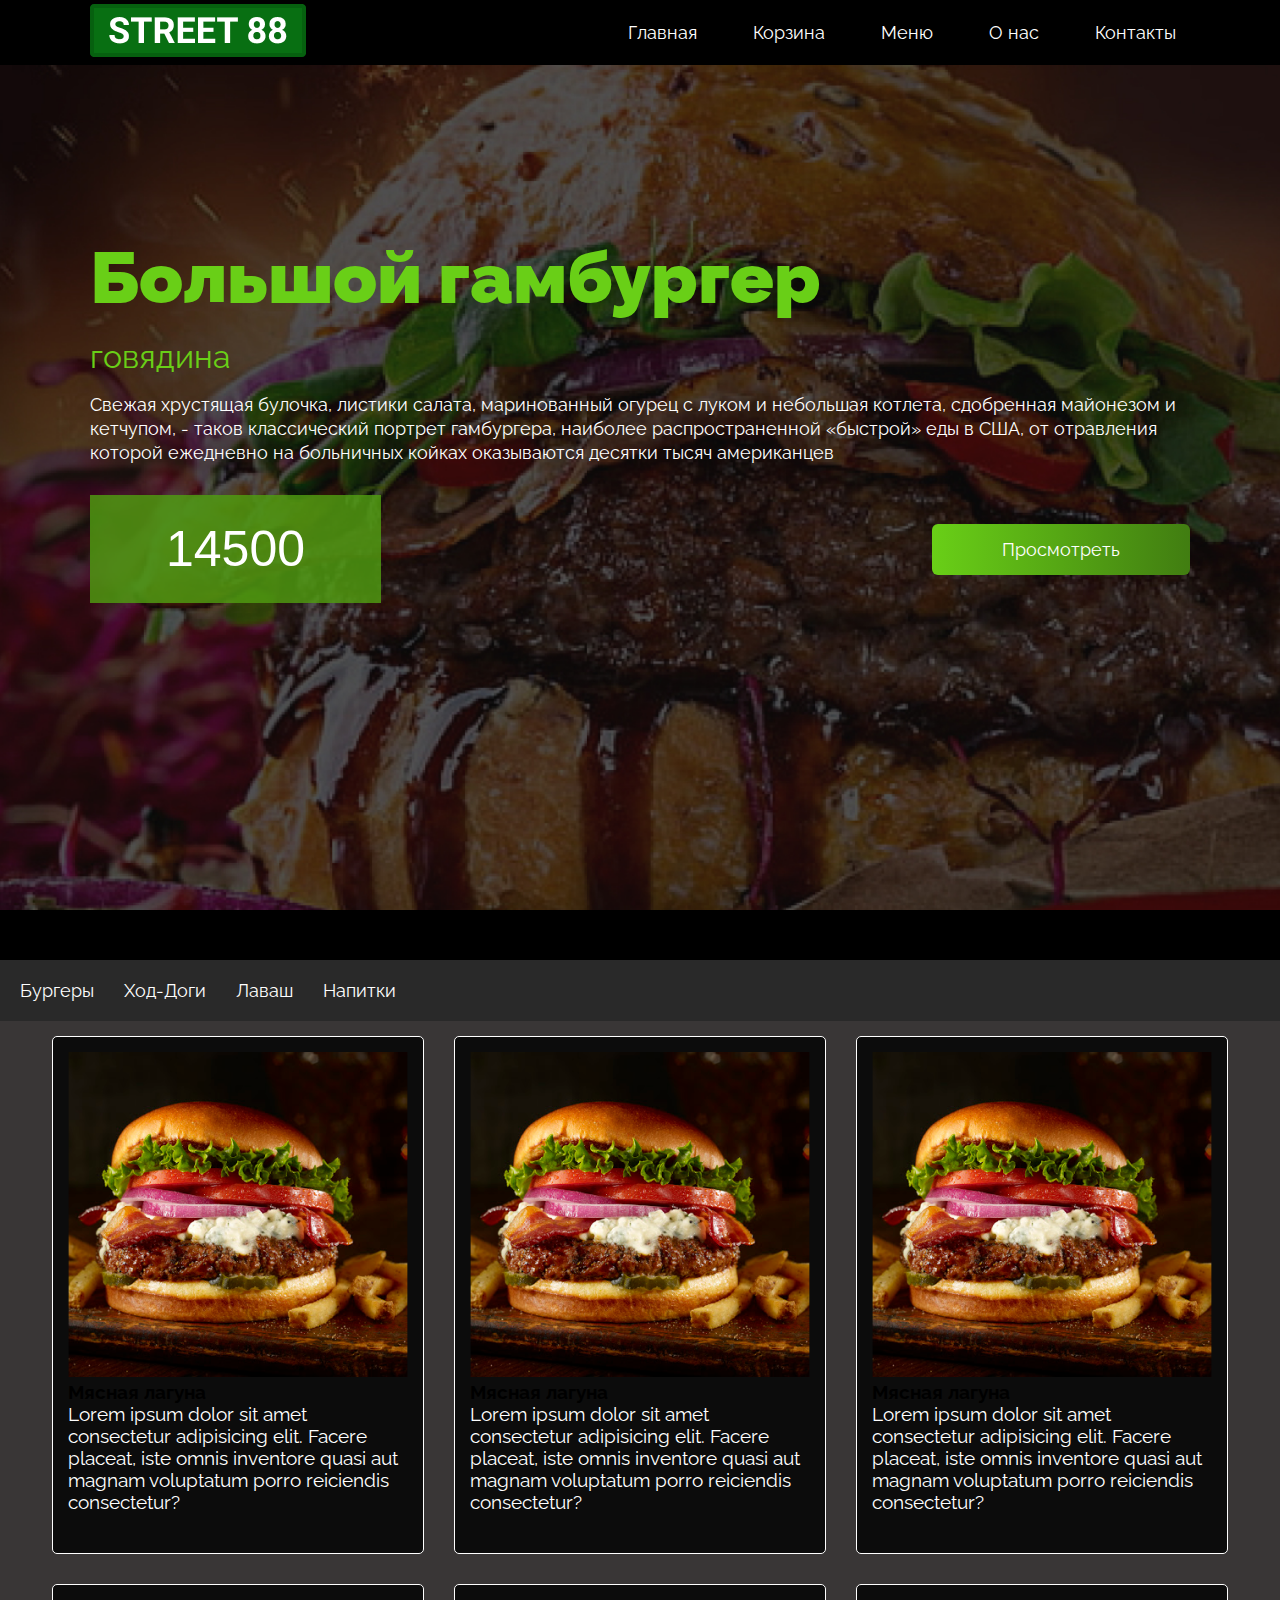
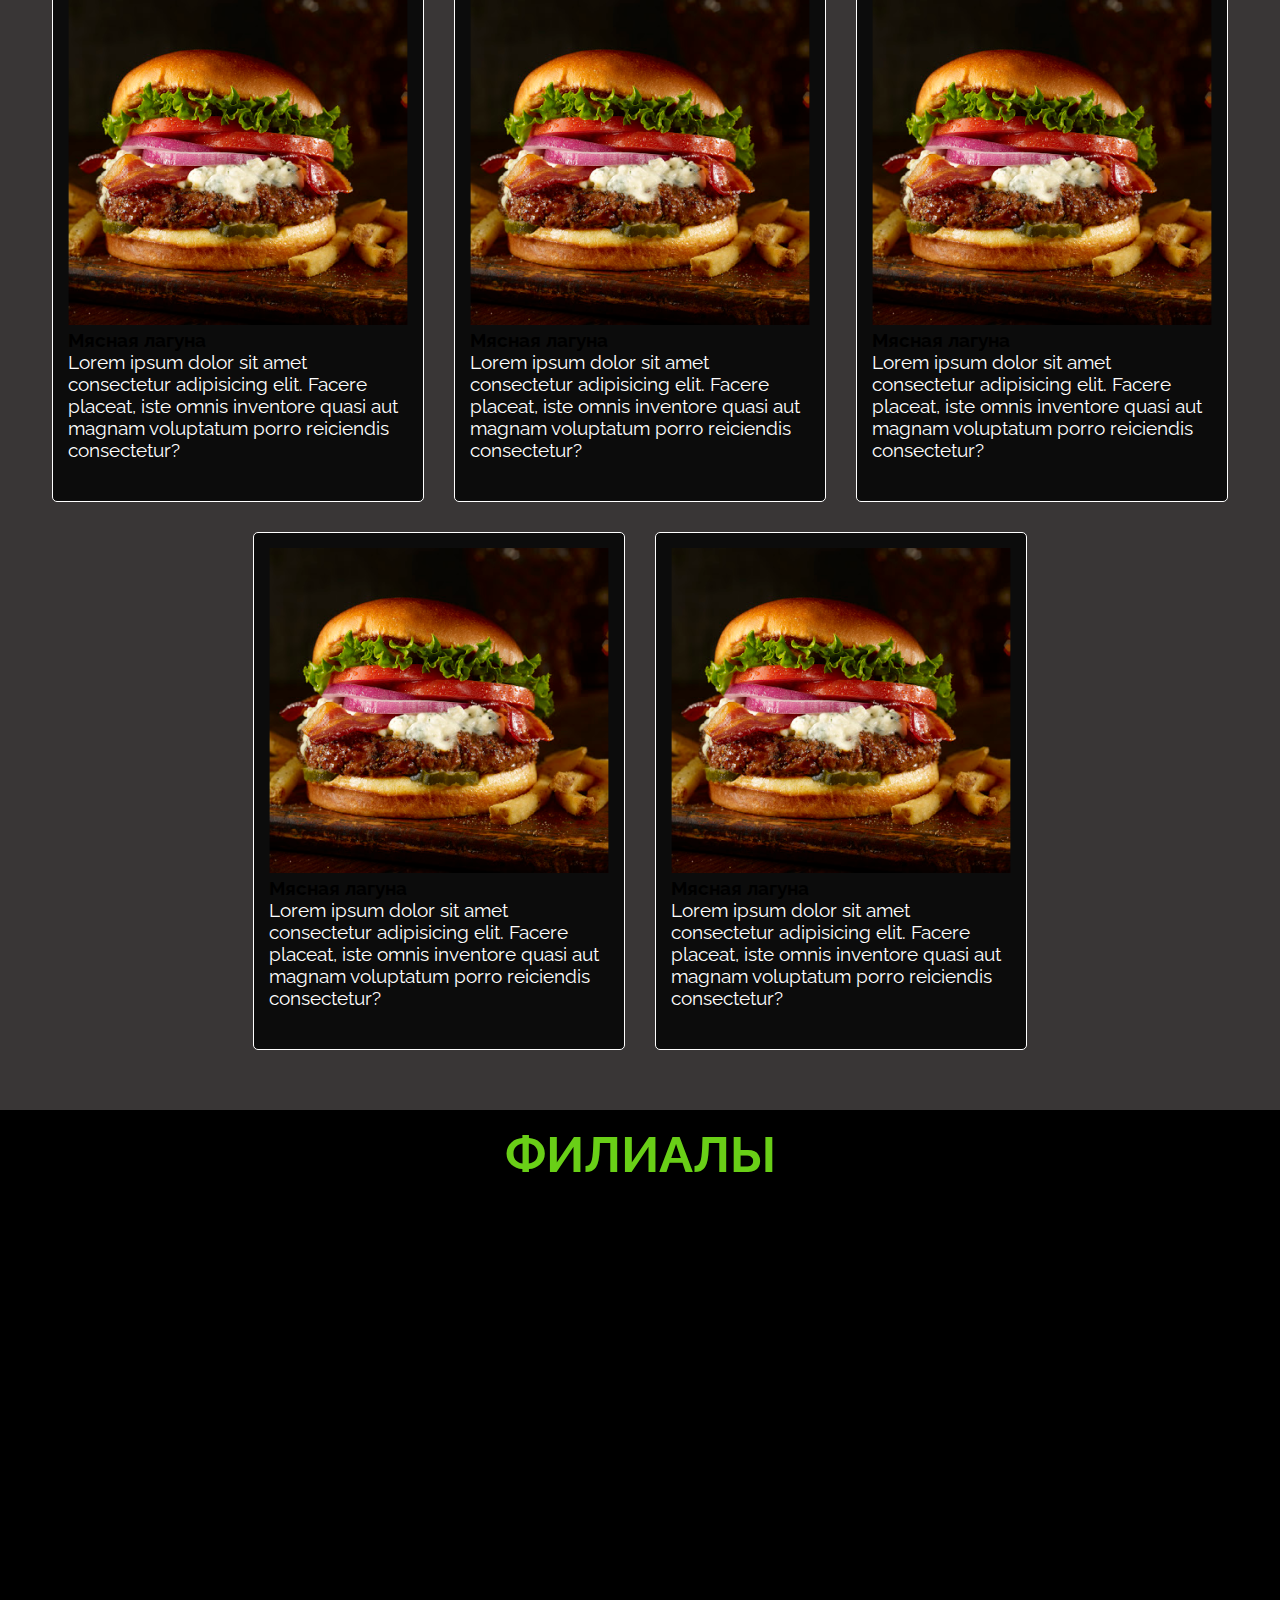
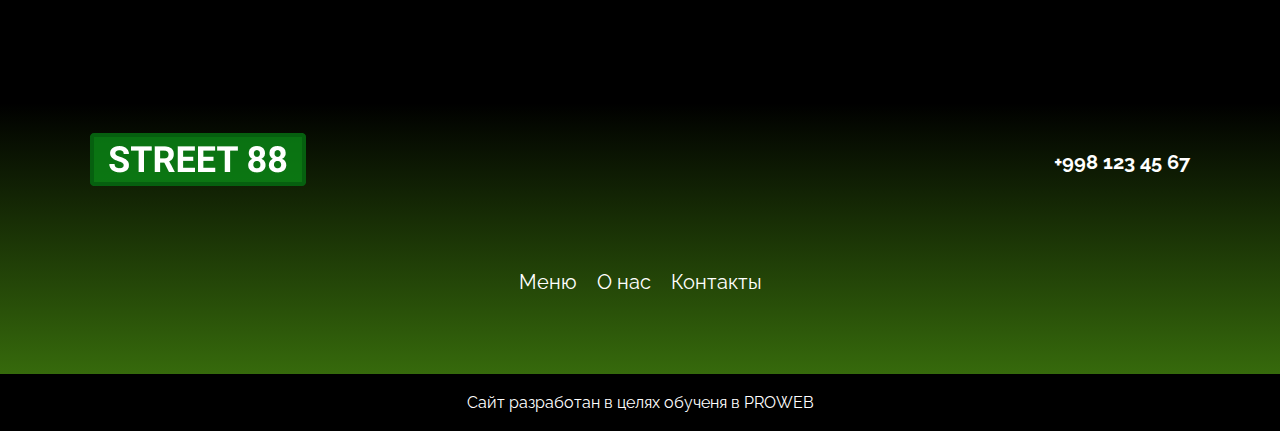
<file: index.html>
<!DOCTYPE html>
<html lang="en">

<head>
    <meta charset="UTF-8" />
    <meta name="viewport" content="width=device-width, initial-scale=1.0" />
    <link rel="stylesheet" href="style.css" />
    <link rel="preconnect" href="https://fonts.googleapis.com" />
    <link rel="preconnect" href="https://fonts.gstatic.com" crossorigin />
    <link
        href="https://fonts.googleapis.com/css2?family=Badeen+Display&family=Bokor&family=Edu+AU+VIC+WA+NT+Arrows:wght@400..700&family=Jaro:opsz@6..72&family=Noto+Sans+JP:wght@100..900&family=Quicksand:wght@300..700&family=Raleway:ital,wght@0,100..900;1,100..900&family=Roboto:ital,wght@0,100;0,300;0,400;0,500;0,700;0,900;1,100;1,300;1,400;1,500;1,700;1,900&display=swap"
        rel="stylesheet" />
    <title>STREET 88</title>
</head>

<body>
    <header>
        <div class="container">
            <nav class="navbar">
                <a href="/">
                    <img src="images/logo.png" alt="Logo" />
                </a>
                <div class="links">
                    <a href="#" class="link">Главная</a>
                    <a href="#" class="link">Корзина</a>
                    <a href="#" class="link">Меню</a>
                    <a href="second.html" class="link">О нас</a>
                    <a href="#" class="link">Контакты</a>
                </div>
                <img class="burger-menu" src="images/new.svg" alt="">
            </nav>
        </div>
        <div class="hero">
            <div class="container">
                <h1 class="hero-title">Большой гамбургер</h1>
                <h2 class="second-title">говядина</h2>
                <p class="hero-text">
                    Свежая хрустящая булочка, листики салата, маринованный огурец с
                    луком и небольшая котлета, сдобренная майонезом и кетчупом, - таков
                    классический портрет гамбургера, наиболее распространенной «быстрой»
                    еды в США, от отравления которой ежедневно на больничных койках
                    оказываются десятки тысяч американцев
                </p>
                <div class="btn-groups">
                    <button class="price-btn">14500</button>
                    <a href="#" class="see-btn">Просмотреть</a>
                </div>
            </div>
        </div>
    </header>
    <main>
        <nav class="menu-navbar">
            <a href="" class="menu-link">Бургеры</a>
            <a href="" class="menu-link">Ход-Доги</a>
            <a href="" class="menu-link">Лаваш</a>
            <a href="" class="menu-link">Напитки</a>
            <img class="burger-menu-btn" src="images/new.svg" alt="">
        </nav>
       
        <div class="cards-wrapper">
            <div class="card">
                <div class="card-image">
                    <img src="images/burger.png" alt="Burger">
                    <div class="hover-overlay">
                        <img src="images/cart.svg" alt="">
                    </div>
                </div>
                <h3 class="card-titrle">Мясная лагуна</h3>
                <p class="card-text">
                    Lorem ipsum dolor sit amet consectetur adipisicing elit. Facere placeat, iste omnis inventore quasi
                    aut magnam voluptatum porro reiciendis consectetur?
                </p>
            </div>
            <div class="card">
                <div class="card-image">
                    <img src="images/burger.png" alt="Burger">
                    <div class="hover-overlay">
                        <img src="images/cart.svg" alt="">
                    </div>
                </div>
                <h3 class="card-titrle">Мясная лагуна</h3>
                <p class="card-text">
                    Lorem ipsum dolor sit amet consectetur adipisicing elit. Facere placeat, iste omnis inventore quasi
                    aut magnam voluptatum porro reiciendis consectetur?
                </p>
            </div>
            <div class="card">
                <div class="card-image">
                    <img src="images/burger.png" alt="Burger">
                    <div class="hover-overlay">
                        <img src="images/cart.svg" alt="">
                    </div>
                </div>
                <h3 class="card-titrle">Мясная лагуна</h3>
                <p class="card-text">
                    Lorem ipsum dolor sit amet consectetur adipisicing elit. Facere placeat, iste omnis inventore quasi
                    aut magnam voluptatum porro reiciendis consectetur?
                </p>
            </div>
            <div class="card">
                <div class="card-image">
                    <img src="images/burger.png" alt="Burger">
                    <div class="hover-overlay">
                        <img src="images/cart.svg" alt="">
                    </div>
                </div>
                <h3 class="card-titrle">Мясная лагуна</h3>
                <p class="card-text">
                    Lorem ipsum dolor sit amet consectetur adipisicing elit. Facere placeat, iste omnis inventore quasi
                    aut magnam voluptatum porro reiciendis consectetur?
                </p>
            </div>
            <div class="card">
                <div class="card-image">
                    <img src="images/burger.png" alt="Burger">
                    <div class="hover-overlay">
                        <img src="images/cart.svg" alt="">
                    </div>
                </div>
                <h3 class="card-titrle">Мясная лагуна</h3>
                <p class="card-text">
                    Lorem ipsum dolor sit amet consectetur adipisicing elit. Facere placeat, iste omnis inventore quasi
                    aut magnam voluptatum porro reiciendis consectetur?
                </p>
            </div>
            <div class="card">
                <div class="card-image">
                    <img src="images/burger.png" alt="Burger">
                    <div class="hover-overlay">
                        <img src="images/cart.svg" alt="">
                    </div>
                </div>
                <h3 class="card-titrle">Мясная лагуна</h3>
                <p class="card-text">
                    Lorem ipsum dolor sit amet consectetur adipisicing elit. Facere placeat, iste omnis inventore quasi
                    aut magnam voluptatum porro reiciendis consectetur?
                </p>
            </div>
            <div class="card">
                <div class="card-image">
                    <img src="images/burger.png" alt="Burger">
                    <div class="hover-overlay">
                        <img src="images/cart.svg" alt="">
                    </div>
                </div>
                <h3 class="card-titrle">Мясная лагуна</h3>
                <p class="card-text">
                    Lorem ipsum dolor sit amet consectetur adipisicing elit. Facere placeat, iste omnis inventore quasi
                    aut magnam voluptatum porro reiciendis consectetur?
                </p>
            </div>
            <div class="card">
                <div class="card-image">
                    <img src="images/burger.png" alt="Burger">
                    <div class="hover-overlay">
                        <img src="images/cart.svg" alt="">
                    </div>
                </div>
                <h3 class="card-titrle">Мясная лагуна</h3>
                <p class="card-text">
                    Lorem ipsum dolor sit amet consectetur adipisicing elit. Facere placeat, iste omnis inventore quasi
                    aut magnam voluptatum porro reiciendis consectetur?
                </p>
            </div>

        </div>
        <div class="map">
            <h2 class="map-title">ФИЛИАЛЫ</h2>
            <iframe
                src="https://www.google.com/maps/embed?pb=!1m18!1m12!1m3!1d95942.66968292498!2d69.19696659193963!3d41.282568073070706!2m3!1f0!2f0!3f0!3m2!1i1024!2i768!4f13.1!3m3!1m2!1s0x38ae8b0cc379e9c3%3A0xa5a9323b4aa5cb98!2z0KLQsNGI0LrQtdC90YIsINCj0LfQsdC10LrQuNGB0YLQsNC9!5e0!3m2!1sru!2s!4v1738234674847!5m2!1sru!2s"
                width="100%" height="500" style="border:0;" allowfullscreen="" loading="lazy"
                referrerpolicy="no-referrer-when-downgrade"></iframe>
        </div>
    </main>


    <footer>
        <div class="container">
            <div class="footer-info">
                <div class="footer-actions">
                    <a href="/">
                        <img src="images/logo.png" alt="Logo">
                    </a>
                    <a class="phone" href="">+998 123 45 67</a>
                </div>
                <nav class="footer-navbar">
                    <a href="" class="footer-link">Меню</a>
                    <a href="second.html" class="footer-link">О нас</a>
                    <a href="" class="footer-link">Контакты</a>
                </nav>
            </div>
        </div>
        <div class="footer-end"> Сайт разработан в целях обученя в PROWEB</div>
    </footer>


</body>

</html>
</file>
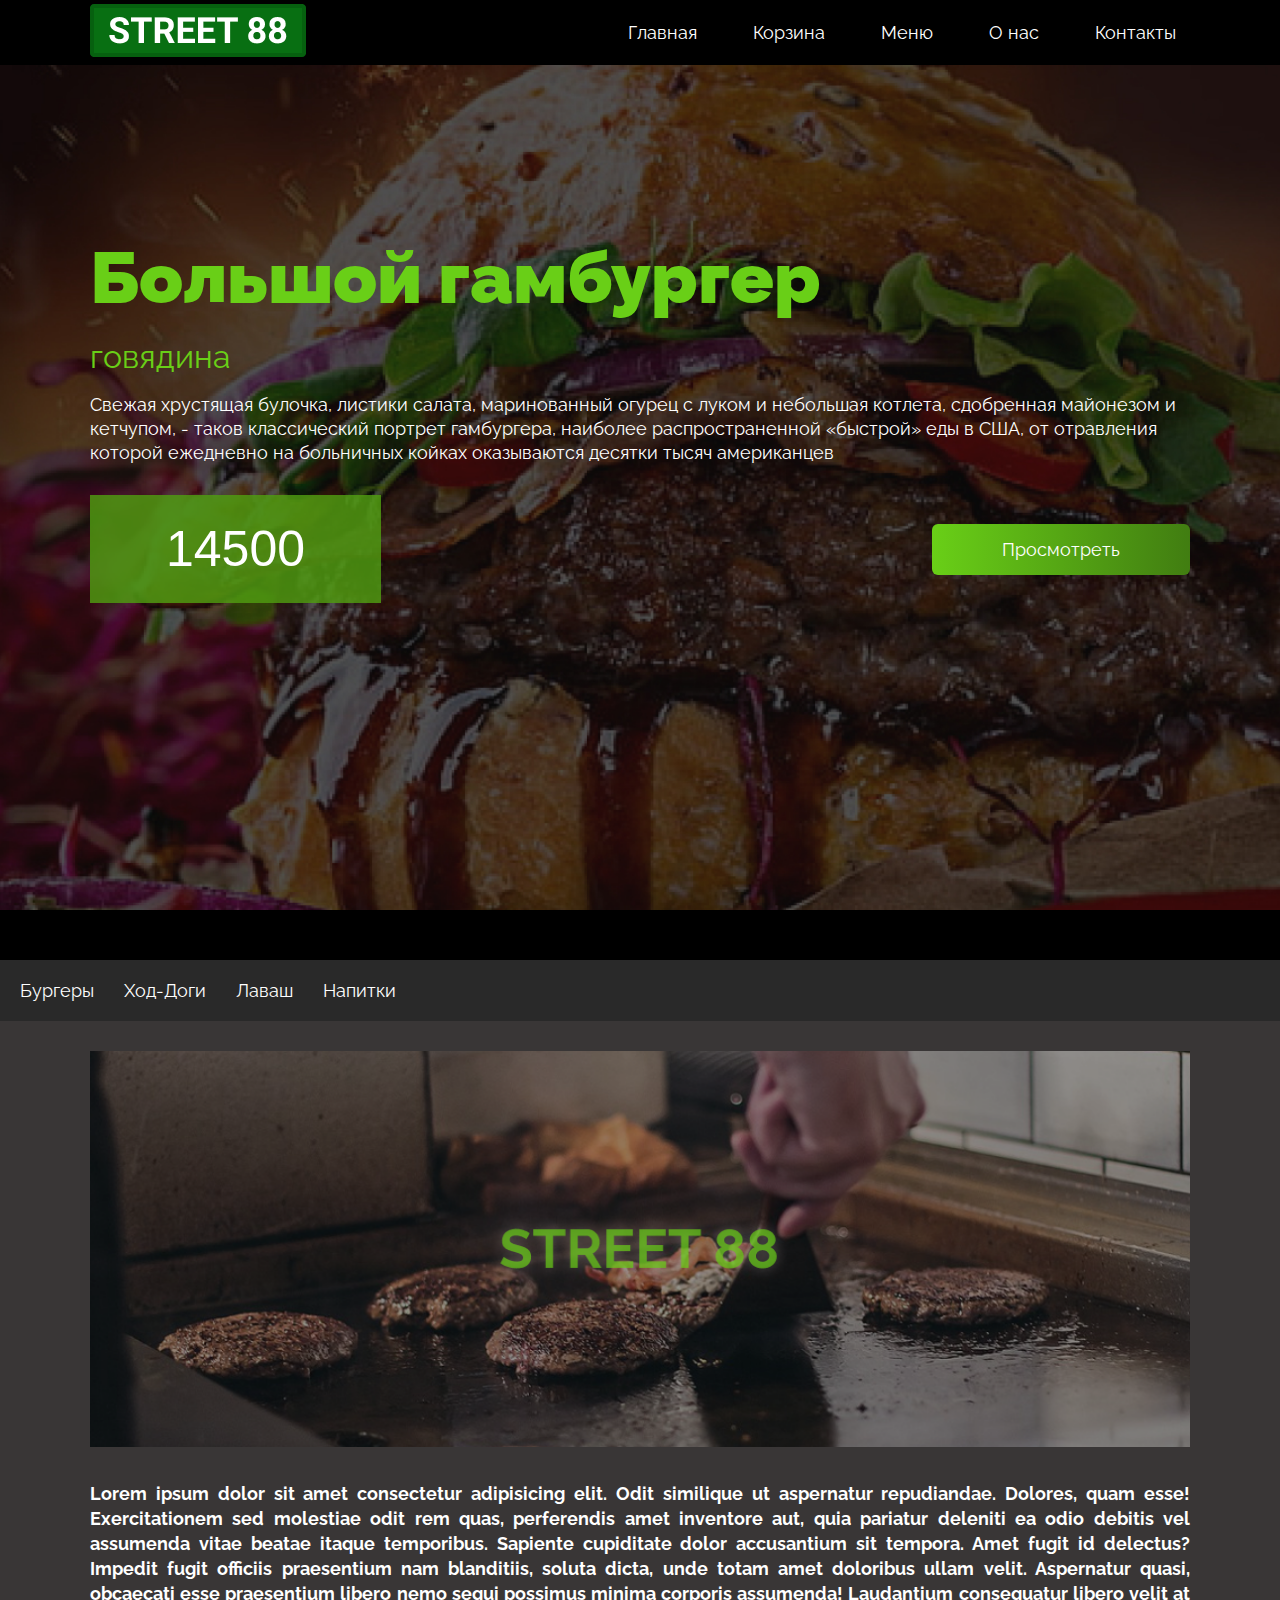
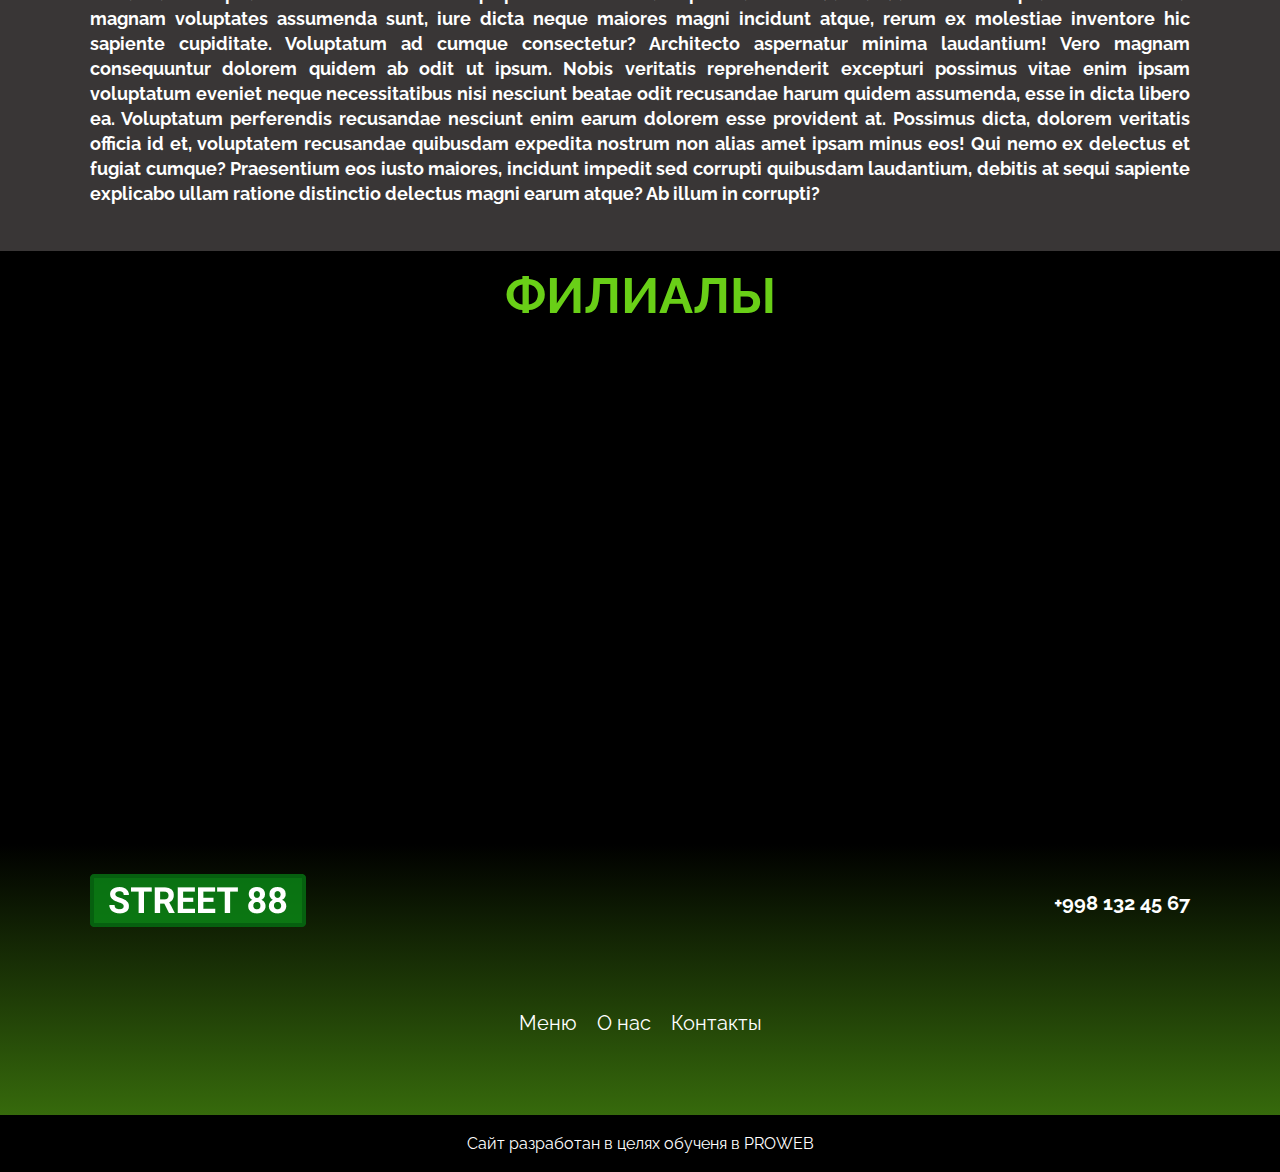
<file: second.html>
<!DOCTYPE html>
<html lang="en">

<head>
    <meta charset="UTF-8">
    <meta name="viewport" content="width=device-width, initial-scale=1.0">
    <link rel="stylesheet" href="style.css">
    <link rel="preconnect" href="https://fonts.googleapis.com" />
    <link rel="preconnect" href="https://fonts.gstatic.com" crossorigin />
    <link
        href="https://fonts.googleapis.com/css2?family=Badeen+Display&family=Bokor&family=Edu+AU+VIC+WA+NT+Arrows:wght@400..700&family=Jaro:opsz@6..72&family=Noto+Sans+JP:wght@100..900&family=Quicksand:wght@300..700&family=Raleway:ital,wght@0,100..900;1,100..900&family=Roboto:ital,wght@0,100;0,300;0,400;0,500;0,700;0,900;1,100;1,300;1,400;1,500;1,700;1,900&display=swap"
        rel="stylesheet" />
    <title>Document</title>
</head>

<body>
    <header>
        <div class="container">
            <nav class="navbar">
                <a href="/">
                    <img src="images/logo.png" alt="Logo" />
                </a>
                <div class="links">
                    <a href="/" class="link">Главная</a>
                    <a href="#" class="link">Корзина</a>
                    <a href="#" class="link">Меню</a>
                    <a href="#" class="link">О нас</a>
                    <a href="#" class="link">Контакты</a>
                </div>
                <img class="burger-menu" src="images/new.svg" alt="">
            </nav>
        </div>


        <div class="hero">
            <div class="container">
                <h1 class="hero-title">Большой гамбургер</h1>
                <h2 class="second-title">говядина</h2>
                <p class="hero-text">
                    Свежая хрустящая булочка, листики салата, маринованный огурец с
                    луком и небольшая котлета, сдобренная майонезом и кетчупом, - таков
                    классический портрет гамбургера, наиболее распространенной «быстрой»
                    еды в США, от отравления которой ежедневно на больничных койках
                    оказываются десятки тысяч американцев
                </p>
                <div class="btn-groups">
                    <button class="price-btn">14500</button>
                    <a href="#" class="see-btn">Просмотреть</a>
                </div>
            </div>
        </div>
    </header>
    <main>
        <nav class="menu-navbar">
            <a href="" class="menu-link">Бургеры</a>
            <a href="" class="menu-link">Ход-Доги</a>
            <a href="" class="menu-link">Лаваш</a>
            <a href="" class="menu-link">Напитки</a>
            <img class="burger-menu-btn" src="images/new.svg" alt="">
        </nav>
        <div class="container">
            <div class="max-photo">
                <img class="beef" src="images/second-page-img (2).png" alt="beef">
            </div>
            <p class="beef-text">Lorem ipsum dolor sit amet consectetur adipisicing elit. Odit similique ut
                aspernatur repudiandae. Dolores, quam esse! Exercitationem sed molestiae odit rem quas, perferendis
                amet inventore aut, quia pariatur deleniti ea odio debitis vel assumenda vitae beatae itaque
                temporibus. Sapiente cupiditate dolor accusantium sit tempora. Amet fugit id delectus? Impedit fugit
                officiis praesentium nam blanditiis, soluta dicta, unde totam amet doloribus ullam velit. Aspernatur
                quasi, obcaecati esse praesentium libero nemo sequi possimus minima corporis assumenda! Laudantium
                consequatur libero velit at magnam voluptates assumenda sunt, iure dicta neque maiores magni
                incidunt atque, rerum ex molestiae inventore hic sapiente cupiditate. Voluptatum ad cumque
                consectetur? Architecto aspernatur minima laudantium! Vero magnam consequuntur dolorem quidem ab
                odit ut ipsum. Nobis veritatis reprehenderit excepturi possimus vitae enim ipsam voluptatum eveniet
                neque necessitatibus nisi nesciunt beatae odit recusandae harum quidem assumenda, esse in dicta
                libero ea. Voluptatum perferendis recusandae nesciunt enim earum dolorem esse provident at. Possimus
                dicta, dolorem veritatis officia id et, voluptatem recusandae quibusdam expedita nostrum non alias
                amet ipsam minus eos! Qui nemo ex delectus et fugiat cumque? Praesentium eos iusto maiores, incidunt
                impedit sed corrupti quibusdam laudantium, debitis at sequi sapiente explicabo ullam ratione
                distinctio delectus magni earum atque? Ab illum in corrupti?</p>

        </div>

        <div class="map">
            <h2 class="map-title">ФИЛИАЛЫ</h2>
            <iframe
                src="https://www.google.com/maps/embed?pb=!1m18!1m12!1m3!1d95942.66968292498!2d69.19696659193963!3d41.282568073070706!2m3!1f0!2f0!3f0!3m2!1i1024!2i768!4f13.1!3m3!1m2!1s0x38ae8b0cc379e9c3%3A0xa5a9323b4aa5cb98!2z0KLQsNGI0LrQtdC90YIsINCj0LfQsdC10LrQuNGB0YLQsNC9!5e0!3m2!1sru!2s!4v1738234674847!5m2!1sru!2s"
                width="100%" height="500" style="border:0;" allowfullscreen="" loading="lazy"
                referrerpolicy="no-referrer-when-downgrade"></iframe>
        </div>
    </main>
    <footer>
        <div class="container">
            <div class="footer-info">
                <div class="footer-actions">
                    <a href="/">
                        <img src="images/logo.png" alt="Logo">
                    </a>
                    <a class="phone" href="">+998 132 45 67</a>
                </div>
                <nav class="footer-navbar">
                    <a href="" class="footer-link">Меню</a>
                    <a href="index.html" class="footer-link">О нас</a>
                    <a href="" class="footer-link">Контакты</a>
                </nav>
            </div>
        </div>
        <div class="footer-end"> Сайт разработан в целях обученя в PROWEB</div>
    </footer>

</body>

</html>
</file>
<file: style.css>
* {
  text-decoration: none;
}

body {
  background-color: #000;
  font-family: "Raleway";
  margin: 0;
  padding: 0;
}

h1,
h2,
h3,
h4,
h5,
h6,
p {
  margin-block: 0;
}

.container {
  max-width: 1100px;
  margin: 0 auto;
}

.hero {
  background-image: url(./images/hero-img.jpg);
  background-position: center;
  background-repeat: no-repeat;
  background-size: cover;
  height: 75vh;
  padding-top: 170px;
}

.navbar {
  display: flex;
  align-items: center;
  justify-content: space-between;
}

.links {
  display: flex;
  gap: 28px;
}

.link {
  font-size: 18px;
  font-weight: 400;
  color: #fff;
  padding: 22px 14px;
}

.link:focus {
  background-color: #69cf17;
}

.hero-title {
  font-size: 72px;
  font-weight: 900;
  color: #69cf17;
}

.second-title {
  font-size: 32px;
  font-weight: 400;
  color: #69cf17;
  padding-block: 18px;
}

.hero-text {
  font-size: 18px;
  font-weight: 400;
  color: #fff;
  line-height: 24px;
  margin-bottom: 30px;
}

.btn-groups {
  display: flex;
  align-items: center;
  justify-content: space-between;
}

.price-btn {
  padding: 25px 76px;
  font-size: 50px;
  font-weight: 100;
  color: #fff;
  background-color: #4f9b11d4;
  border: none;
  cursor: pointer;
  transition: 0.3s;
}

.price-btn:hover {
  background-color: #4f9b11;
}

.see-btn {
  padding: 15px 70px;
  font-size: 18px;
  font-weight: 400;
  color: #fff;
  border-radius: 6px;
  background-image: linear-gradient(to right, #69cf17 0%, #417d11 100%);
}

.see-btn:hover {
  background-image: linear-gradient(to right, #417d11 0%, #69cf17 100%);
}

main {
  margin-top: 50px;
  background-color: #393636;
}

.menu-navbar {
  background-color: #292929;
  padding: 20px;
  display: flex;
  gap: 30px;
}

.menu-link {
  font-size: 18px;
  font-weight: 400;
  color: #fff;
}

.cards-wrapper {
  display: flex;
  flex-wrap: wrap;
  justify-content: center;
  gap: 30px;
  padding: 15px;
}

.card {
  width: 340px;
  padding: 15px 15px 40px 15px;
  background-color: #0c0c0c;
  border: 1px solid #fff;
  border-radius: 5px;
  cursor: pointer;
}

.card-image {
  position: relative;
  overflow: hidden;
}

.hover-overlay {
  position: absolute;
  top: 0;
  left: 0;
  width: 100%;
  height: 100%;
  background-color: #6acf17b3;
  transform: scale(0);
  display: flex;
  justify-content: center;
  align-items: center;
  transition: 0.2s;
}

.card:hover .hover-overlay {
  transform: scale(1);
}

.card-title {
  font-size: 19px;
  font-weight: 700;
  color: #fff;
  margin-block: 15px;
}

.card-text {
  font-size: 19px;
  font-weight: 400;
  color: #fff;
}

.map {
  background-color: #000;
  padding-top: 15px;
  margin-top: 45px;
}

.map-title {
  margin-bottom: 15px;
  text-align: center;
  font-size: 50px;
  font-weight: 700;
  color: #69cf17;
}

footer {
  background-image: linear-gradient(to bottom, #000 0%, #6acf179e 100%);
}

.footer-info {
  padding-block: 30px 80px;
  display: flex;
  flex-direction: column;
  gap: 80px;
}

.footer-actions {
  display: flex;
  align-items: center;
  justify-content: space-between;
}

.phone {
  font-size: 20px;
  font-weight: 700;
  color: #fff;
}

.footer-navbar {
  display: flex;
  justify-content: center;
  gap: 20px;
}

.footer-link {
  font-size: 20px;
  font-weight: 400;
  color: #fff;
}

.footer-end {
  background-color: #000;
  padding-block: 19px;
  font-size: 16px;
  font-weight: 400;
  color: #fff;
  text-align: center;
}

.beef {
  margin-block: 30px;
}

.beef-text {
  font-size: 18px;
  font-weight: 700;
  line-height: 25px;
  color: #fff;
  text-align: justify;
}
.burger-menu {
  display: none;
}
.max-photo {
  max-width: 1110px;
}

.max-photo img {
  width: 100%;
  height: 100%;
}
.burger-menu-btn {
  display: none;
}
@media (max-width:790px) {
.links {
  display: none;
}
.burger-menu {
  display: block;
}

}
@media (max-width: 550px) {
  .btn-groups {
    flex-direction: column;
    gap: 30px;
  }
  .hero {
    padding-top: 70px;
    height: 50vh;
    
  }
}
@media ( max-width:390px) {
  .footer-actions {
    flex-direction: column;
    gap: 30px;
  }
  .beef-text {
    font-size: 14px;
  font-weight: 500;
  line-height: 20px;
  }
  
}
@media ( max-width: 390px) {
  .card {
    width: 300px;
    padding: 12px 12px 32px 12px;
  }
}
@media ( max-width: 460px) {
  .hero-title {
    font-size: 32px;
    font-weight: 700;
    margin-block: 13px;
  }
}
@media (max-width:430px) {
  .price-btn {
    padding: 20px 60px;
    font-size: 40px;
    font-weight: 80;
  }
}
@media ( max-width: 390px) {
  .second-title {
    font-size: 29px;
  font-weight: 400;
  padding-block: 16px;
  }
}
@media ( max-width: 390px) {
  .see-btn {
    padding: 12px 58px;
  font-size: 15px;
  font-weight: 400;
  border-radius: 4px;
  }
}
@media ( max-width: 390px) {
  .hero-text {
    font-size: 15px;
  font-weight: 300;
  line-height: 20px;
  margin-bottom: 25px;
  }
}
@media ( max-width: 390px) {
  .menu-navbar {
    padding: 14px;
    gap: 20px;
  }
}
@media ( max-width: 400px) {
   .card {
    width: 280px;
    padding: 11px 11px 30px 11px;
    border-radius: 4px;
   }
   
}
@media ( max-width: 390px) {
  .price-btn {
    display: none;
  }
  
}
@media ( max-width: 500px) {
  .menu-link {
    display: none;
  }
  .burger-menu-btn {
    display: block;
  }
}
@media ( max-width: 390px) {
  .map-title {
    margin-bottom:8px;
    font-size: 32px;
  font-weight: 500;
  }
}
</file>
